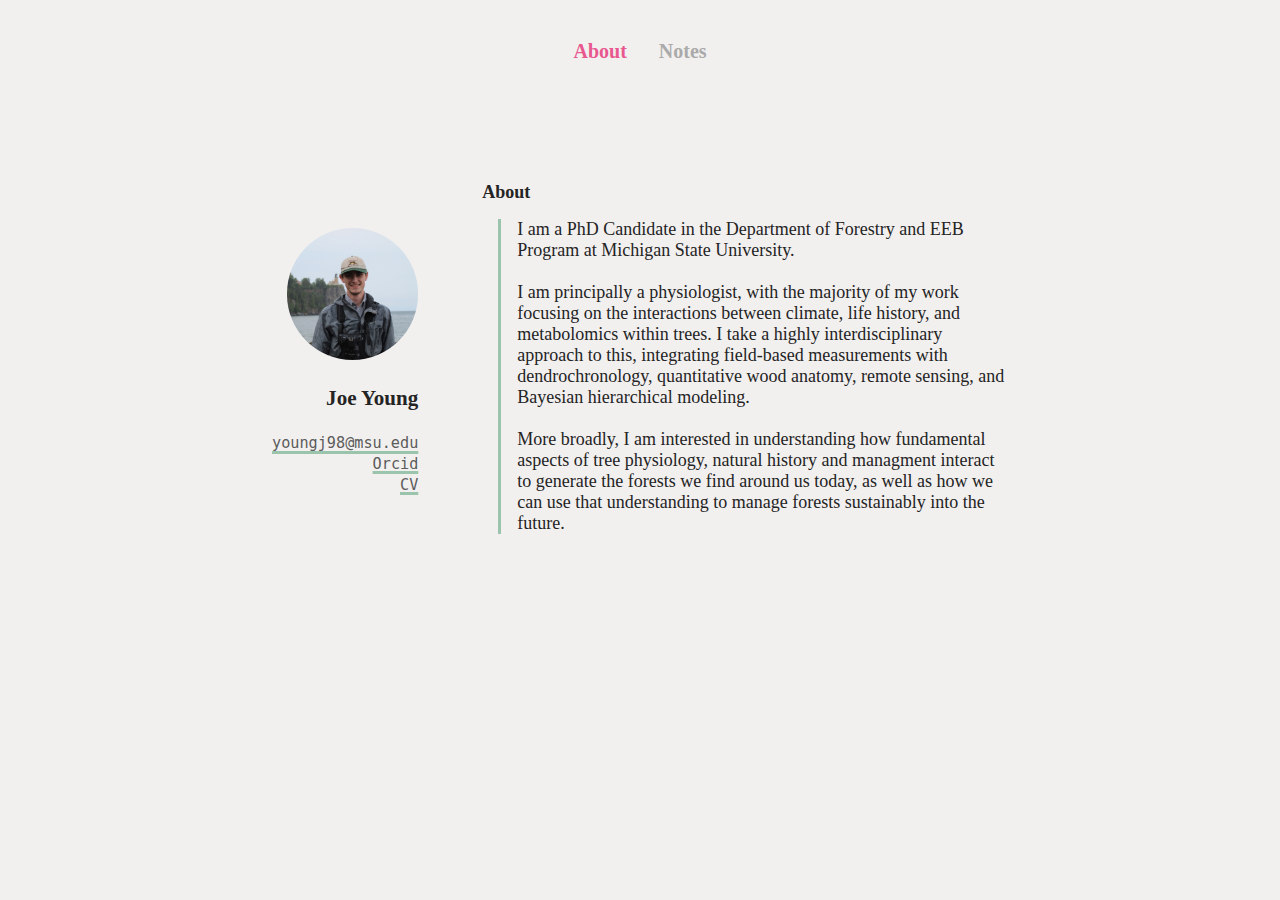
<file: index.html>
<!doctype html>
<html lang="en">
<head>
  <meta charset="utf-8">
  <meta name="viewport" content="width=device-width,initial-scale=1">
  <title>About</title>
    <link rel="icon" href="Tab.png">
    <link rel="stylesheet" href="style.css">
    
    
</head>
<body>
  <div class="center-container">

      <div class="header-cover"></div>
<nav class="top-nav">
  <a href="index.html" class="active" >About</a>
  <a href="notes.html">Notes</a>
</nav>


    <table class = "bio" style = "width: 100%; padding: none;">
      <tr ><td class = "card">
          <table class = "subcard" style="width: 100%">
              <tr>
                  <td >
                      <img class = "pfp" src = "pfp.png" >
          </td>
              <td class = "contact">
                  <h3>Joe Young</h3>
              <p><span class = "pseudoLink", style = "font-size: .95rem;">youngj98@msu.edu</span><br> <a style = "font-size: .95rem;" href = "https://orcid.org/0000-0002-2344-0290">Orcid</a><br><a style = "font-size: .95rem;" href="CV.pdf">CV</a></p>
              </td></tr></table>
          </td>
          <td class = "about">
              <h4 style="text-align: left; margin-bottom: 1rem; margin-top: 5">About</h4>
      <p class = "indentText" >I am a PhD Candidate in the Department of Forestry and EEB Program at Michigan State University. <br><br>I am principally a physiologist, with the majority of my work focusing on the interactions between climate, life history, and metabolomics within trees. I take a highly interdisciplinary approach to this, integrating field-based measurements with dendrochronology, quantitative wood anatomy, remote sensing, and Bayesian hierarchical modeling.
          <br><br>
     More broadly, I am interested in understanding how fundamental aspects of tree physiology, natural history and managment interact to generate the forests we find around us today, as well as how we can use that understanding to manage forests sustainably into the future.
      </p>
          </td>
        </tr>
        <tr><td colspan="2" >
            </td></tr>

    </table>
    
      
      
  </div>

  <div class="bottom-text"></div>
    
    <script>
  const emailSpan = document.querySelector("span");
  const bottomText = document.querySelector(".bottom-text");
  const originalText = bottomText.textContent;

  emailSpan.addEventListener("click", () => {
    const emailText = emailSpan.textContent;

    navigator.clipboard.writeText(emailText)
      .then(() => {
        bottomText.textContent = "Email copied to clipboard!";
        bottomText.style.opacity = 1; // make sure it's visible
        bottomText.style.padding = "5px";

        // Fade out after 1 second
        setTimeout(() => {
          bottomText.style.opacity = 0;
        }, 1000);

        // Optional: reset text and opacity after fade completes
        setTimeout(() => {
          bottomText.textContent = originalText;
          bottomText.style.opacity = 1;
            bottomText.style.padding = "0px";
        }, 2000); // 1s fade + 1s buffer
      })
      .catch(err => console.error("Failed to copy email!"));
  });
</script>

</body>

</html>
</file>
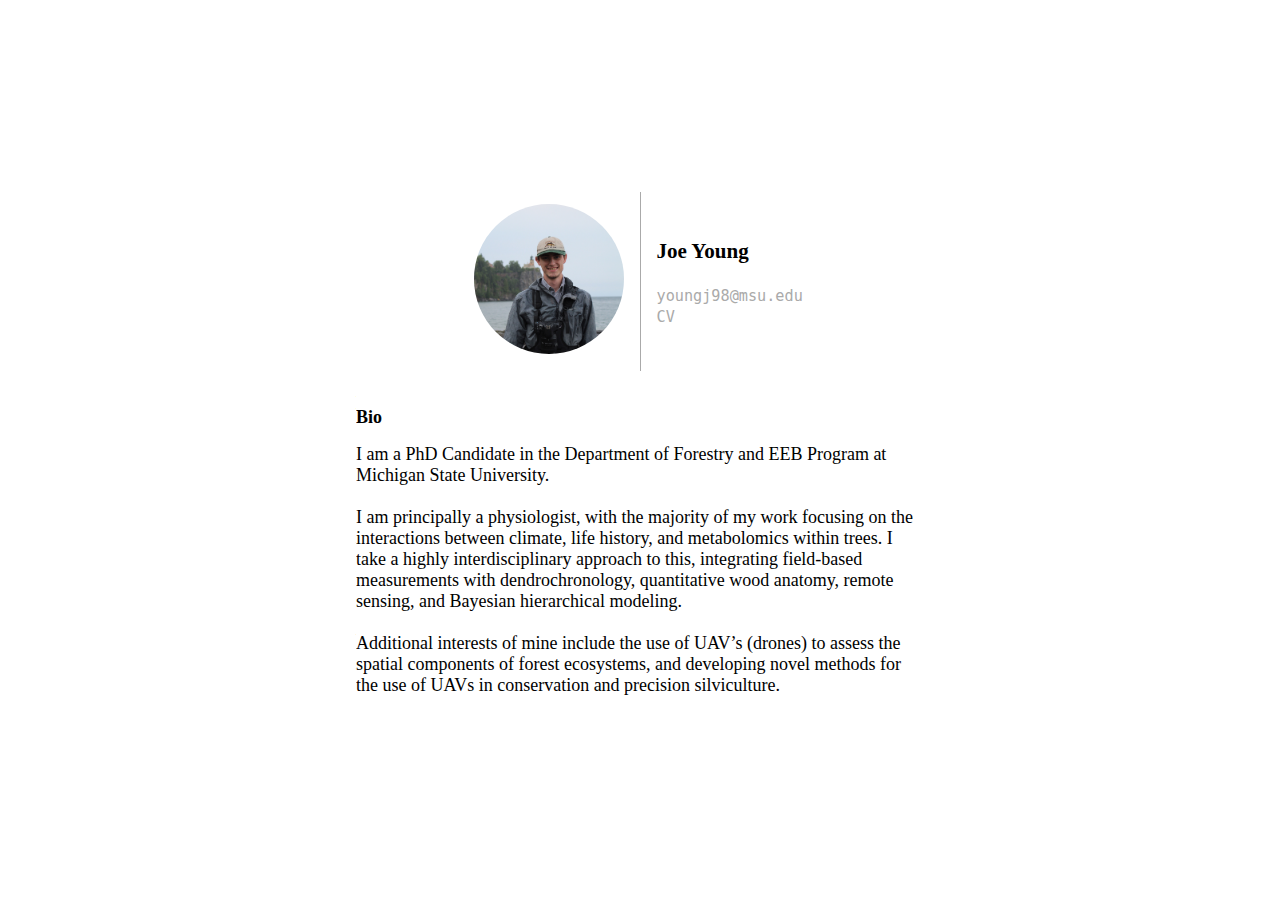
<file: Index.html>
<!doctype html>
<html lang="en">
<head>
  <meta charset="utf-8">
  <meta name="viewport" content="width=device-width,initial-scale=1">
  <title>Centered paragraph</title>
  <style>
    html, body { height: 100%; margin: 0; }

    body {
  display: flex;
  align-items: center;
  justify-content: center;
  padding: 1rem;      
  box-sizing: border-box;
  font-family: serif;
}

    table {
      border-collapse: collapse;
      text-align: left ;
      font-size: 1.125rem;
    width: 50%;
        max-width: 1200px
    }

    td {
      padding: 0.75rem 1rem;
      border: 1px solid #ccc;
      vertical-align: center;
      border-right: 1px solid #aaa;
      border-bottom :none;
        border-left :none;
        border-top :none;

    }
      
    .center-container {
      display: flex;
      flex-direction: column; 
      align-items: center;   
      text-align: center;     
      }
 
    .bottom-text {
      color: #aaa;
      position: absolute;
      bottom: 1rem;
      font-family: monospace;
      left: 50%;
      transform: translateX(-50%);
      text-align: center;
      opacity: 1;
      transition: opacity 1s ease; 
      }
      
    a{
        color:#aaaaaa;
        text-decoration:none;
        font-size: .95rem;
        font-family: monospace;
    }
    a:hover{
        color:#e8588f;
    }
    
      span{
        color:#aaaaaa;
        text-decoration:none;
        font-size: .95rem;
        font-family: monospace;
    }
      
    span:hover{
        color:#e8588f;
    }
      


     td:last-of-type {
        border: none;
    }
      
      /* ===========================
   MOBILE RESPONSIVENESS
   =========================== */
@media (max-width: 768px) {
  body {
    padding: 0.1rem; /* reduce space around content on small screens */
  }

  table {
      border-collapse: collapse;
      text-align: left ;
      font-size: 1.125rem;
      width: 90%;
        max-width: 1200px
    }

 
}
      
    
  </style>
    
    
</head>
<body>
  <div class="center-container">

    <table >
      <tr><td style="width: 50%; text-align: right">
          <img src = "pfp.JPG" style="border-radius:50%; width: 60%;max-width:150px">
          </td>
          <td>
              <h3>Joe Young</h3>
              <p><span>youngj98@msu.edu</span><br> <a href="CV.pdf">CV</a></p>
          </td>
        </tr>
        <tr><td colspan="2">
            <h4 style="text-align: left; margin-bottom: 1rem; margin-top: 5">Bio</h4>
      <p style=" text-align: left; margin: 0">I am a PhD Candidate in the Department of Forestry and EEB Program at Michigan State University. <br><br>I am principally a physiologist, with the majority of my work focusing on the interactions between climate, life history, and metabolomics within trees. I take a highly interdisciplinary approach to this, integrating field-based measurements with dendrochronology, quantitative wood anatomy, remote sensing, and Bayesian hierarchical modeling.
          <br><br>
      Additional interests of mine include the use of UAV’s (drones) to assess the spatial components of forest ecosystems, and developing novel methods for the use of UAVs in conservation and precision silviculture.  
      </p></td></tr>

    </table>
    
      
      
  </div>

  <div class="bottom-text"></div>
    
    <script>
  const emailSpan = document.querySelector("span");
  const bottomText = document.querySelector(".bottom-text");
  const originalText = bottomText.textContent;

  emailSpan.addEventListener("click", () => {
    const emailText = emailSpan.textContent;

    navigator.clipboard.writeText(emailText)
      .then(() => {
        bottomText.textContent = "Email copied to clipboard!";
        bottomText.style.opacity = 1; // make sure it's visible

        // Fade out after 1 second
        setTimeout(() => {
          bottomText.style.opacity = 0;
        }, 1000);

        // Optional: reset text and opacity after fade completes
        setTimeout(() => {
          bottomText.textContent = originalText;
          bottomText.style.opacity = 1;
        }, 2000); // 1s fade + 1s buffer
      })
      .catch(err => console.error("Failed to copy email!"));
  });
</script>

</body>

</html>
</file>
<file: style.css>
html, body { height: 100%; margin: 0; }
      
      
body {
  background-color: #F2F0EF; 
  position: relative;
  z-index: 0;
    overflow-y:scroll;
}

.center-container {
  margin-top: 6rem; 
}

.header-cover {
  position: fixed;
  top: 0rem; 
  left: 0;
  width: 100%;
  height: 8rem;
  background-color: #F2F0EF; 
  z-index: 9998; 
}

.top-nav {
  position: fixed;
  top: 2rem;
  left: 50%;
  transform: translateX(-50%);
  display: flex;
  gap: 2rem;
  padding: 0.5rem 1rem;
  background-color: transparent; 
  width: auto;
  z-index: 9999; 
}

.top-nav a {
  font-family: Georgia, serif;
  font-size: 1.25rem;
  text-decoration: none;
  color: #aaaaaa;
  font-weight: bold;
    width: 100%;
}

.top-nav a:hover {
  color: #e8588f;
}

.top-nav .active {
  color: #e8588f;
}

.center-container {
  margin-top: 8rem; 
}


    body {
  display: block;

  padding: 1rem;      
  box-sizing: border-box;
  font-family: 'Georgia', serif;;
    background-color: #F2F0EF;
}

    table {
      border-collapse: collapse;
      text-align: left ;
      font-size: 1.125rem;
    width: 50%;
        max-width: 50rem
    }

    td {
      padding: 0.85rem 2rem;
      
      

    }
      p, h2, h3, h4 {
          color: #242424
      } 
    

.date{
    color:#949494;
    font-family: monospace;
    font-weight: normal;
    text-align: center;
    margin: .4rem;
}
      
.noteHead{
    margin-bottom: 0rem;
}
.math {
  display: block;          
  text-align: center;     
  margin: 0.75rem 0; 
color: #242424;
}
      .pfp{
          border-radius:50%;
          width: 90%;
          max-width:150px
      }

    .center-container {
      display: flex;
      flex-direction: column; 
      align-items: center;   
      text-align: center;     
      }
 
    .bottom-text {
      color: #e8588f;
      position: fixed;
      bottom: 1rem;
      font-family: monospace;
      left: 50%;
      transform: translateX(-50%);
      text-align: center;
      opacity: 1;
      transition: opacity 2s ease; 
      background-color: #F2F0EF;
      border-radius:.25rem;
      }
    
    .indentText{
     margin: 0; border-left: 3px solid #9bc4ad; padding-left: 1rem;margin-left: 1rem; 
    }
    a{
        font-size: .95rem;
        color:#5c5c5c;
        text-decoration:underline;
        text-decoration-color: #9bc4ad;
        text-decoration-thickness:2.7px;
        
        font-family: monospace;
    }
    a:hover{
        color:#e8588f;
    }
    
      span{
        color:#5c5c5c;
        text-decoration:none;
        font-size: .95rem;
        font-family: monospace;
          text-decoration:underline;
        text-decoration-color: #9bc4ad;
        text-decoration-thickness:2.7px;
          text-underline-offset:3px;
            text-decoration-skip-ink: all;
    }
      
    .pseudoLink:hover{
        color:#e8588f;
    }
      


     td:last-of-type {
        border: none;
    }

.bodyText{
    text-align: justify;
}

tr.clickable-row { cursor: pointer; }
tr.clickable-row:hover a{ color: #e8588f; }
tr.clickable-row:hover h5{ color: #e8588f; }

.card{width: 25%; text-align: right; align-self: center; vertical-align: center;padding-top: 4rem}
.subcard td{display: block;text-align: right;padding:0}
      
      /* ===========================
   MOBILE RESPONSIVENESS
   =========================== */
@media (max-width: 720px) {
  
    .center-container {
  margin-top: 5rem; 
}
    .header-cover {
  height: 5rem;
}
    body {
    padding: 0.1rem; /* reduce space around content on small screens */
  }

  table {
      border-collapse: collapse;
      text-align: left ;
      font-size: 1.125rem;
      width: 100%;
        max-width: 1200px
    }
    .pfp{
          border-radius:50%;
          width: 80%;
          max-width:150px
      }
    
    .top-nav {
    top: 5%; /* slightly closer to top for smaller screens */
    gap: 2rem;
  }
  .bio tbody {
    display:block; 
  }
  .bio tr {
    display: contents;
  }
  .bio td {
    display: block;
      width: 86%
  }
  .bio tr td + td {
    order: 1;
  
}
    
    
    .card td{
        width: 100%;
        text-align: center;
    }
    .subcard tbody{display: flex;
        width: 100%;
    }
    
    .subcard td{
        padding: 1rem;
        width: 100%;
        text-align: right;
    }
    .contact p, h2, h3 {
        text-align: left;
        padding: 0
    }
    

}
</file>
